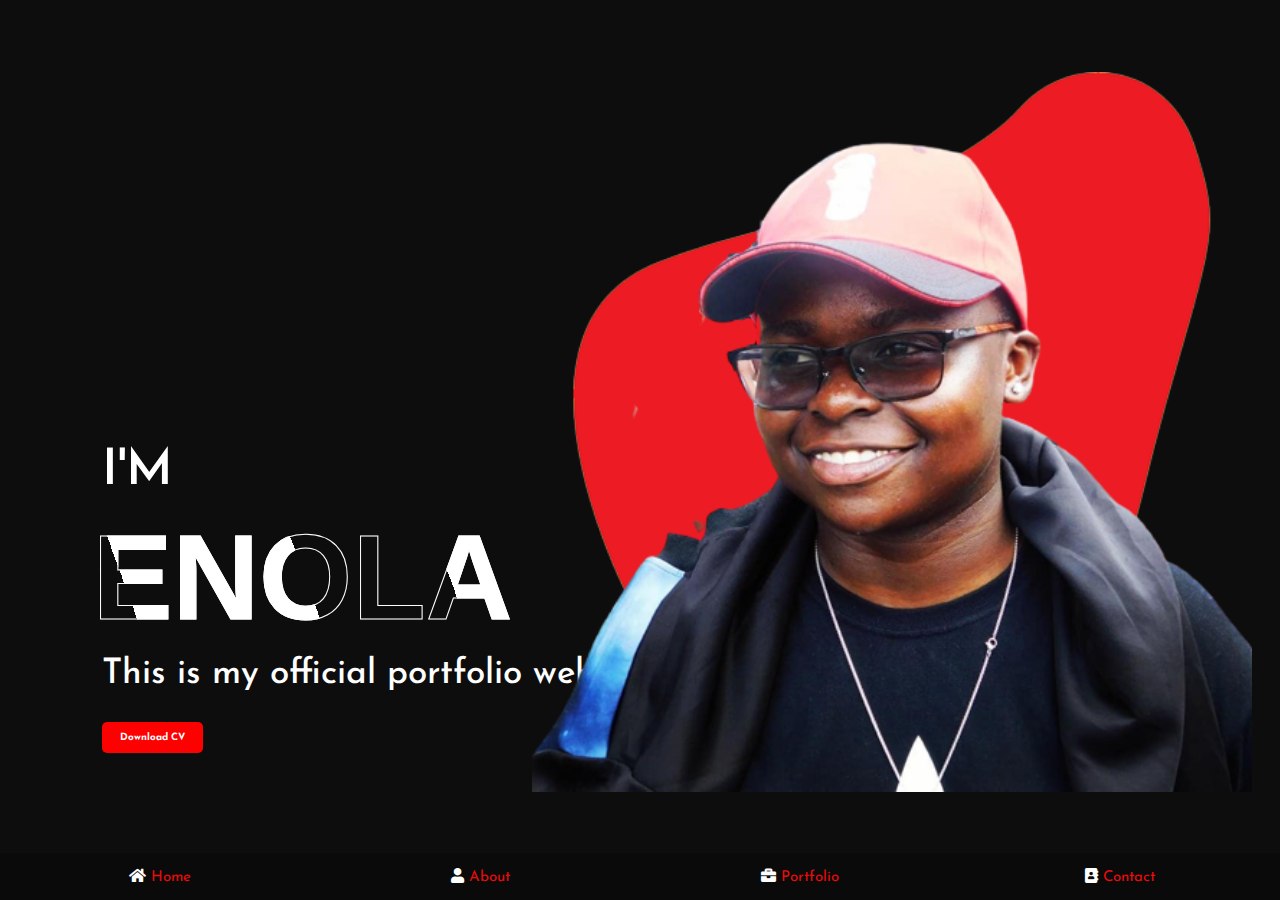
<file: index.html>
<!DOCTYPE html>
<html lang="en">
<head>
    <meta charset="UTF-8">
    <meta name="viewport" content="width=device-width, initial-scale=1.0">
    <meta http-equiv="X-UA-Compatible" content="ie=edge">
    <title>Enola Anne Julie</title>
    <link rel="stylesheet" href="css/style.css">
    <link rel="stylesheet" href="https://cdnjs.cloudflare.com/ajax/libs/font-awesome/5.15.4/css/all.min.css">
    <link rel="preconnect" href="https://fonts.googleapis.com">
    <link rel="preconnect" href="https://fonts.gstatic.com" crossorigin>
    <link href="https://fonts.googleapis.com/css2?family=Josefin+Sans:ital@0;1&display=swap" rel="stylesheet">
</head>
<body>
    <div class="hero">
        <div class="text-box">
            <p>I'M</p>
            <h1>ENOLA</h1>
            <h3>This is my official portfolio website</h3>
            <div class="detel">
                <a href="#">Download CV</a>
            </div>
        </div>
        <div class="images">
            <img src="images/shape.png" alt="" class="shape"><!--shape-->
            <img src="images/me.png" alt="" class="me"><!--my photo-->
        </div>
    </div>
    <nav class="navbar">
        <a href="#"><i class="fas fa-home"></i><span>Home</span></a>
        <a href="html/about.html"><i class="fas fa-user"></i><span>About</span></a>
        <a href="html/portfolio.html"><i class="fas fa-briefcase"></i><span>Portfolio</span></a>
        <a href="html/contact.html"><i class="fas fa-address-book"></i><span>Contact</span></a>
    </nav>
</body>
</html>
</file>
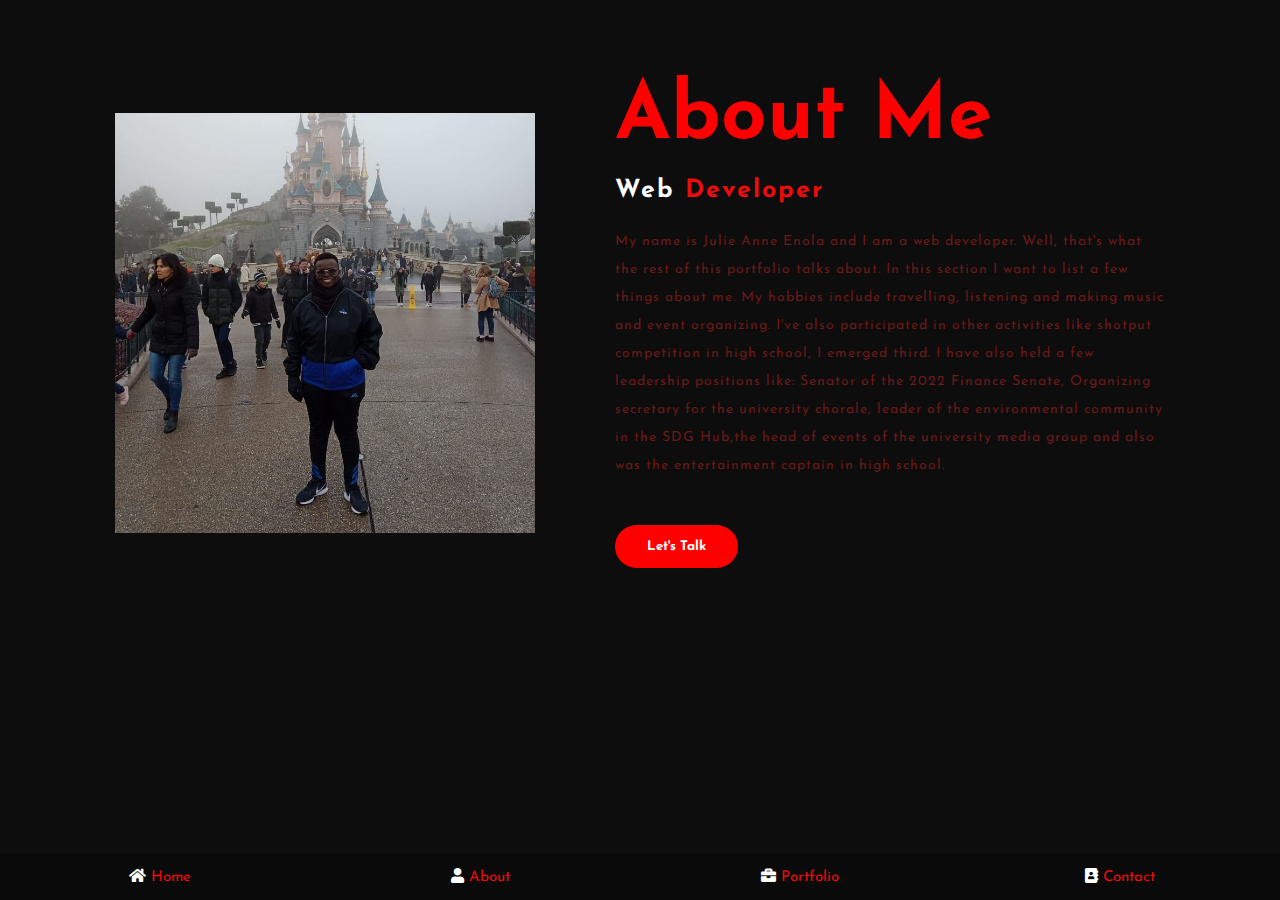
<file: html/about.html>
<!DOCTYPE html>
<html lang="en">
<head>
    <meta charset="UTF-8">
    <meta name="viewport" content="width=device-width, initial-scale=1.0">
    <meta http-equiv="X-UA-Compatible" content="ie=edge">
    <title>Enola Anne Julie</title>
    <link rel="stylesheet" href="../css/style.css">
    <link rel="stylesheet" href="https://cdnjs.cloudflare.com/ajax/libs/font-awesome/5.15.4/css/all.min.css">
    <link rel="preconnect" href="https://fonts.googleapis.com">
    <link rel="preconnect" href="https://fonts.gstatic.com" crossorigin>
    <link href="https://fonts.googleapis.com/css2?family=Josefin+Sans:ital@0;1&display=swap" rel="stylesheet">
</head>
<body>
    <section class="abtme">
        <div class="main">
            <img src="../images/75546013_2203743556586639_1598857337672983061_n.jpg" alt="">
            <div class="abtme-text">
                <h1>About Me</h1>
                <h5>Web <span>Developer</span></h5>
                <p>
                    My name is Julie Anne Enola and I am a web developer. Well, that's what the rest of this portfolio talks about. In this section I want to list a few things about me. My hobbies include travelling, listening and making music and event organizing. I've also participated in other activities like shotput competition in high school, I emerged third. I have also held a few leadership positions like: Senator of the 2022 Finance Senate, Organizing secretary for the university chorale, leader of the environmental community in the SDG Hub,the head of events of the university media group and also was the entertainment captain in high school. 
                </p>
                <a href="contact.html"><button class="mebtn" type="button">Let's Talk</button></a>
            </div>
        </div>
    </section>
    <nav class="navbar">
        <a href="../index.html"><i class="fas fa-home"></i><span>Home</span></a>
        <a href="about.html"><i class="fas fa-user"></i><span>About</span></a>
        <a href="portfolio.html"><i class="fas fa-briefcase"></i><span>Portfolio</span></a>
        <a href="contact.html"><i class="fas fa-address-book"></i><span>Contact</span></a>
    </nav>
</body>
</html>
</file>
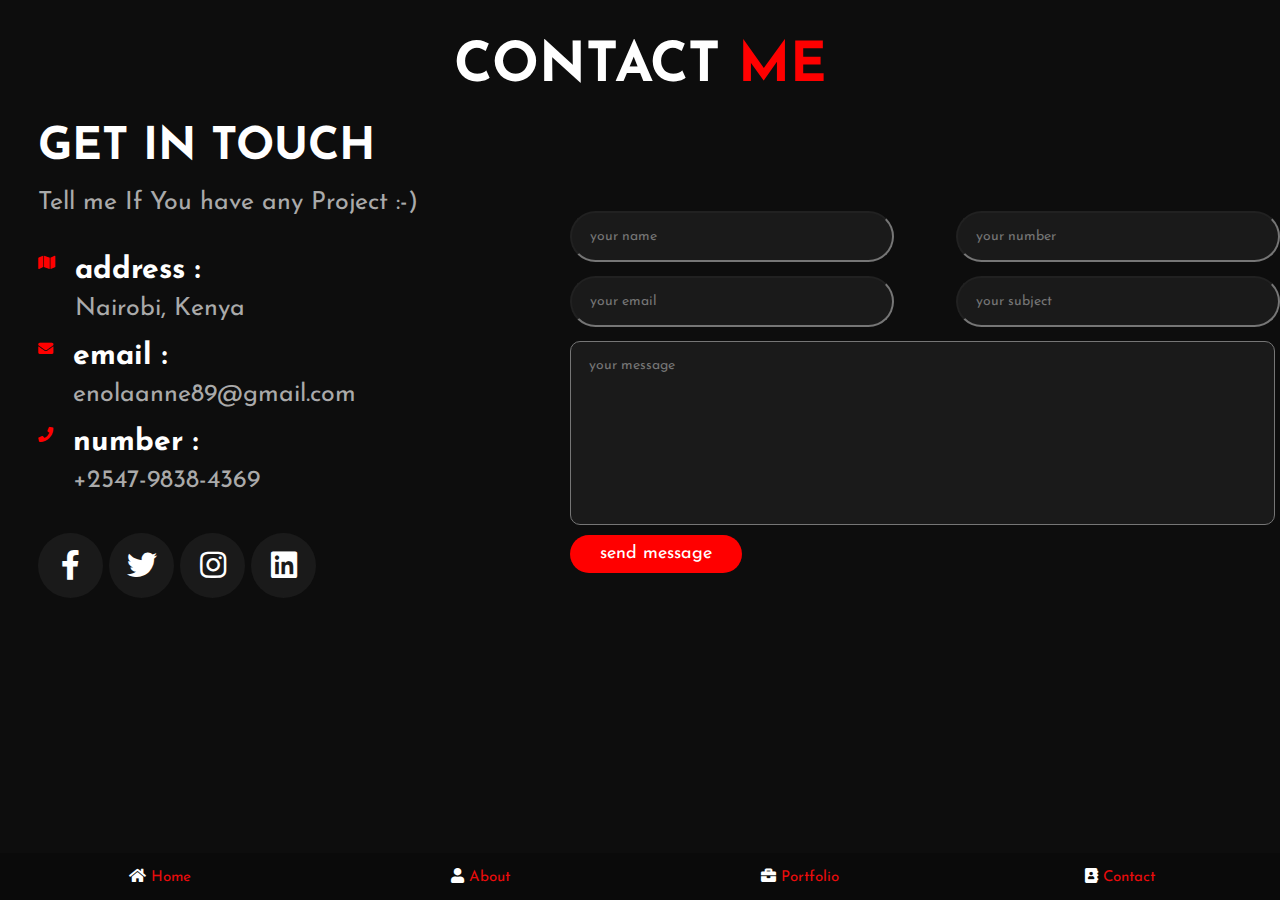
<file: html/contact.html>
<!DOCTYPE html>
<html lang="en">
<head>
    <meta charset="UTF-8">
    <meta name="viewport" content="width=device-width, initial-scale=1.0">
    <meta http-equiv="X-UA-Compatible" content="ie=edge">
    <title>Enola Anne Julie</title>
    <link rel="stylesheet" href="../css/style.css">
    <link rel="stylesheet" href="https://cdnjs.cloudflare.com/ajax/libs/font-awesome/5.15.4/css/all.min.css">
    <link rel="preconnect" href="https://fonts.googleapis.com">
    <link rel="preconnect" href="https://fonts.gstatic.com" crossorigin>
    <link href="https://fonts.googleapis.com/css2?family=Josefin+Sans:ital@0;1&display=swap" rel="stylesheet">
</head>
<body>
    <div class="contact">
        <h1 class="heading">Contact<span> Me</span></h1>  
        <div class="row"> 
            <div class="info-container">
        
                <h1>get in touch</h1>
        
                <p>Tell me If You have any Project :-)</p>
        
                <div class="box-container">
        
                    <div class="box">
                        <i class="fas fa-map"></i>
                        <div class="info">
                            <h3>address :</h3>
                            <p>Nairobi, Kenya</p>
                        </div>
                    </div>
        
                    <div class="box">
                        <i class="fas fa-envelope"></i>
                        <div class="info">
                            <h3>email :</h3>
                            <p>enolaanne89@gmail.com</p>
                        </div>
                    </div>
        
                    <div class="box">
                        <i class="fas fa-phone"></i>
                        <div class="info">
                            <h3>number :</h3>
                            <p>+2547-9838-4369</p>
                        </div>
                    </div>
        
                </div>
        
                <div class="share">
                    <a href="#" class="fab fa-facebook-f"></a>
                    <a href="#" class="fab fa-twitter"></a>
                    <a href="#" class="fab fa-instagram"></a>
                    <a href="#" class="fab fa-linkedin"></a>
                </div>
        
            </div>
        
            <form action="">
        
                <div class="inputBox">
                    <input type="text" placeholder="your name">
                    <input type="number" placeholder="your number">
                </div>
        
                <div class="inputBox">
                    <input type="email" placeholder="your email">
                    <input type="text" placeholder="your subject">
                </div>
        
                <textarea name="" placeholder="your message" id="" cols="30" rows="10"></textarea>
        
                <input type="submit" value="send message" class="btn">
        
            </form>
        
        </div>
        
    </div> 
    <nav class="navbar">
        <a href="../index.html"><i class="fas fa-home"></i><span>Home</span></a>
        <a href="about.html"><i class="fas fa-user"></i><span>About</span></a>
        <a href="portfolio.html"><i class="fas fa-briefcase"></i><span>Portfolio</span></a>
        <a href="contact.html"><i class="fas fa-address-book"></i><span>Contact</span></a>
    </nav>
</body>
</html>
</file>
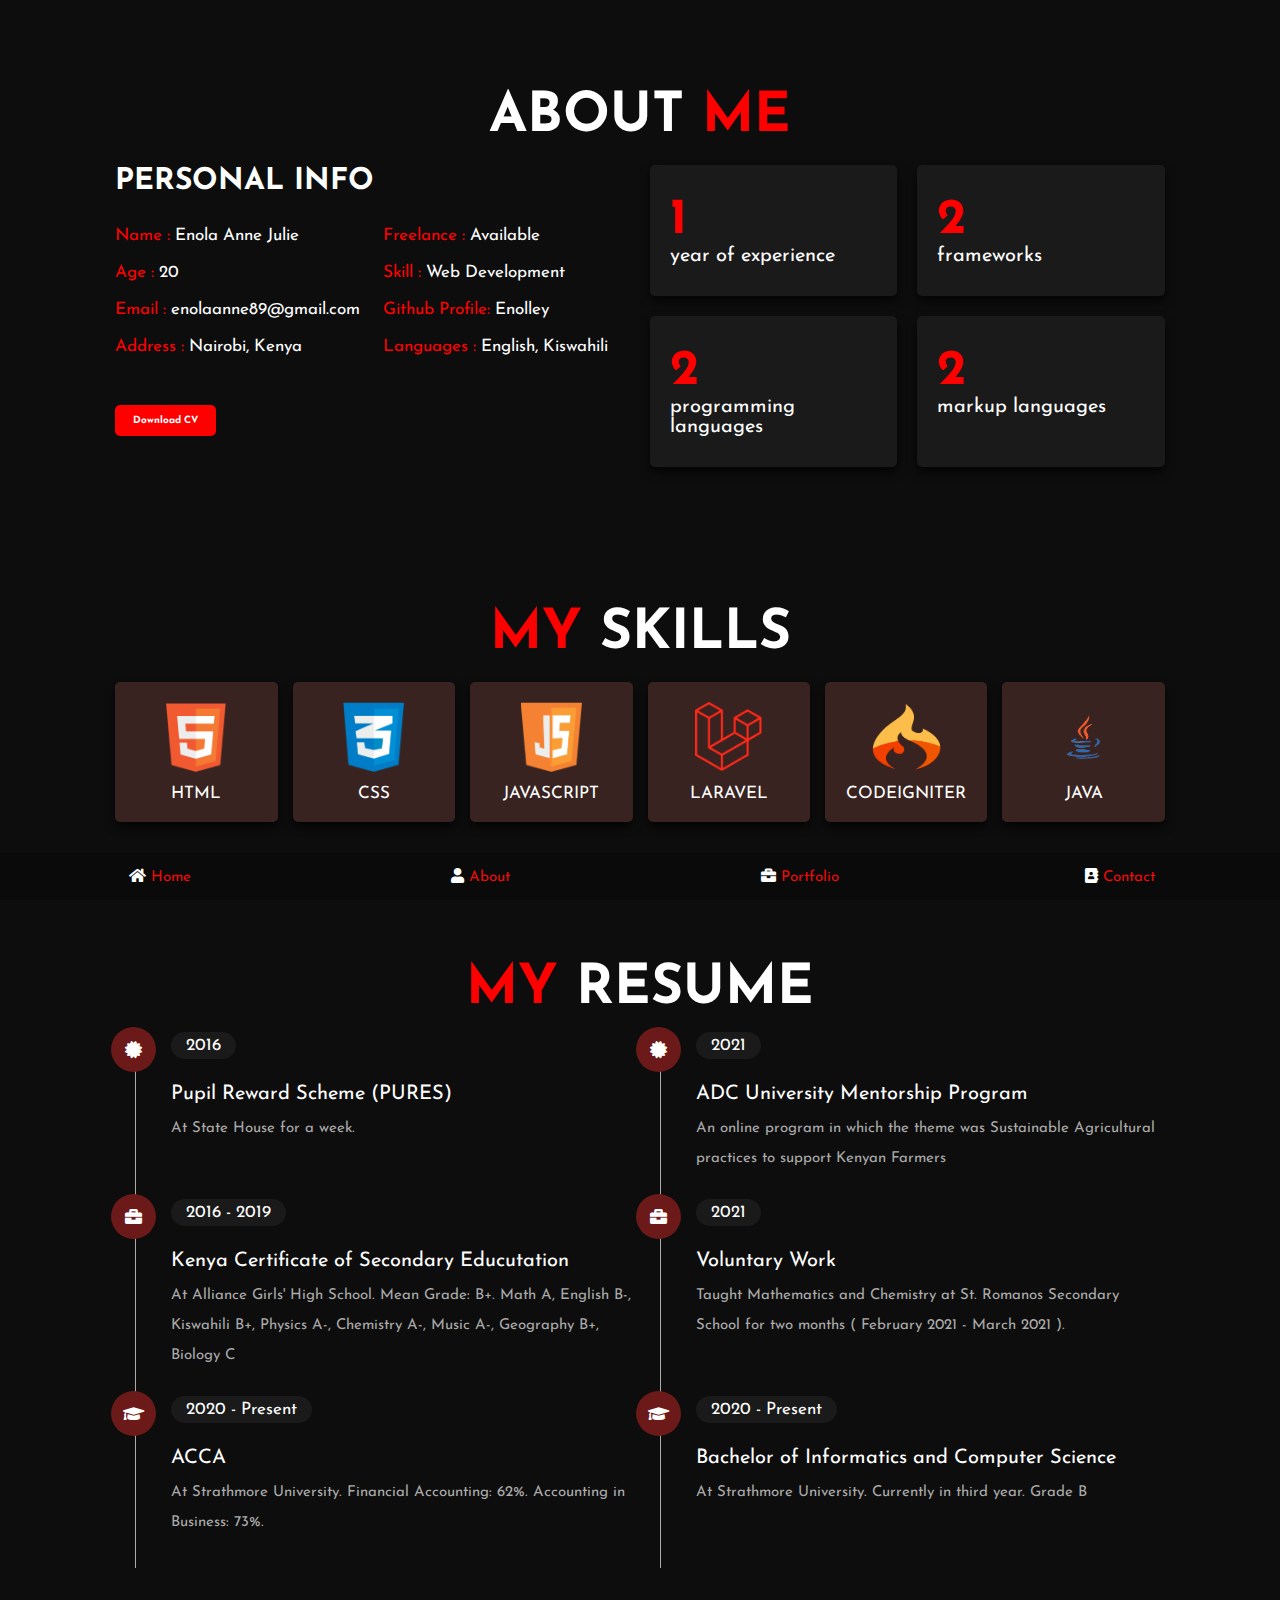
<file: html/portfolio.html>
<!DOCTYPE html>
<html lang="en">
<head>
    <meta charset="UTF-8">
    <meta name="viewport" content="width=device-width, initial-scale=1.0">
    <meta http-equiv="X-UA-Compatible" content="ie=edge">
    <title>Enola Anne Julie</title>
    <link rel="stylesheet" href="../css/style.css">
    <link rel="stylesheet" href="https://cdnjs.cloudflare.com/ajax/libs/font-awesome/5.15.4/css/all.min.css">
    <link rel="preconnect" href="https://fonts.googleapis.com">
    <link rel="preconnect" href="https://fonts.gstatic.com" crossorigin>
    <link href="https://fonts.googleapis.com/css2?family=Josefin+Sans:ital@0;1&display=swap" rel="stylesheet">
</head>
<body>
    <div class="portsection">
        <!-- about section starts  -->

        <section class="about">

            <h1 class="heading"> about <span>me</span> </h1>

            <div class="row">

                <div class="info-container">

                    <h1>personal info</h1>

                    <div class="box-container">

                        <div class="box">
                            <h3> <span>Name : </span> Enola Anne Julie</h3>
                            <h3> <span>Age : </span> 20 </h3>
                            <h3> <span>Email : </span> enolaanne89@gmail.com </h3>
                            <h3> <span>Address : </span> Nairobi, Kenya </h3>
                        </div>
            
                        <div class="box">
                            <h3> <span>Freelance : </span> Available </h3>
                            <h3> <span>Skill : </span> Web Development </h3>
                            <h3> <span>Github Profile: </span><a href="https://github.com/Enolley">Enolley</a></h3>
                            <h3> <span>Languages : </span> English, Kiswahili </h3>
                        </div>

                    </div>

                    <div class="detel">
                        <a href="#">Download CV</a>
                    </div>

                </div>

                <div class="count-container">

                    <div class="box">
                        <h3>1</h3>
                        <p>year of experience</p>
                    </div>

                    <div class="box">
                        <h3>2</h3>
                        <p>frameworks</p>
                    </div>

                    <div class="box">
                        <h3>2</h3>
                        <p>programming languages</p>
                    </div>

                    <div class="box">
                        <h3>2</h3>
                        <p>markup languages</p>
                    </div>

                </div>

            </div>

        </section>

        <!-- about section ends -->

        <!-- skills section starts  -->

        <section class="skills">

            <h1 class="heading"> <span>my</span> skills </h1>

            <div class="box-container">
                <div class="box">
                    <img src="../images/html.png">
                    <h3>html</h3>
                </div>
                <div class="box">
                    <img src="../images/css.png">
                    <h3>css</h3>
                </div>
                <div class="box">
                    <img src="../images/javascript.png">
                    <h3>javascript</h3>
                </div>
                <div class="box">
                    <img src="../images/laravel.png">
                    <h3>laravel</h3>
                </div>
                <div class="box">
                    <img src="../images/codeigniter.png">
                    <h3>codeigniter</h3>
                </div>
                <div class="box">
                    <img src="../images/java.png">
                    <h3>java</h3>
                </div>
            </div>

        </section>

        <!-- skills section ends -->

        <!-- education section starts  -->

        <section class="education">

            <h1 class="heading"> <span>my</span> resume </h1>

            <div class="box-container">

                <div class="box">
                <i class="fas fa-certificate"></i>
                    <span>2016</span>
                    <h3>Pupil Reward Scheme &#40;PURES&#41;</h3>
                    <p>At State House for a week.</p>
                </div>

                <div class="box">
                <i class="fas fa-certificate"></i>
                    <span>2021</span>
                    <h3>ADC University Mentorship Program</h3>
                    <p>An online program in which the theme was Sustainable Agricultural practices to support Kenyan Farmers</p>
                </div>

                <div class="box">
                <i class="fas fa-briefcase"></i>
                    <span>2016 - 2019</span>
                    <h3>Kenya Certificate of Secondary Educutation</h3>
                    <p>At Alliance Girls' High School. Mean Grade: B+. Math A, English B-, Kiswahili B+, Physics A-, Chemistry A-, Music A-, Geography B+, Biology C</p>
                </div>

                <div class="box">
                <i class="fas fa-briefcase"></i>
                    <span>2021</span>
                    <h3>Voluntary Work</h3>
                    <p>Taught Mathematics and Chemistry at St. Romanos Secondary School for two months	&#40; February 2021 - March 2021	&#41;. </p>
                </div>

                <div class="box">
                    <i class="fas fa-graduation-cap"></i>
                    <span>2020 - Present</span>
                    <h3>ACCA</h3>
                    <p>At Strathmore University. Financial Accounting: 62%. Accounting in Business: 73%.</p>
                </div>

                <div class="box">
                    <i class="fas fa-graduation-cap"></i>
                    <span>2020 - Present</span>
                    <h3>Bachelor of Informatics and Computer Science</h3>
                    <p>At Strathmore University. Currently in third year. Grade B</p>
                </div>

            </div>

        </section>

        

        <!-- education section ends -->
</div>   
    <nav class="navbar">
        <a href="../index.html"><i class="fas fa-home"></i><span>Home</span></a>
        <a href="about.html"><i class="fas fa-user"></i><span>About</span></a>
        <a href="portfolio.html"><i class="fas fa-briefcase"></i><span>Portfolio</span></a>
        <a href="contact.html"><i class="fas fa-address-book"></i><span>Contact</span></a>
    </nav>
</body>
</html>
</file>
<file: css/style.css>
*
{
    margin: 0;
    padding: 0;
    font-family: 'Josefin Sans', sans-serif;
}

html::-webkit-scrollbar 
{
  width: 0.5rem;
}

html::-webkit-scrollbar-track 
{
  background: #0d0d0d;
}

html::-webkit-scrollbar-thumb 
{
  background: #ff0000;
  border-radius: 5rem;
}
html {
  font-size: 62.5%;
  overflow-x: hidden;
  background: #0d0d0d;
}
section {
  padding: 5rem 9%;
}

.hero, 
.contact
{
    width: 100%;
    height: 100vh;
    background: #0d0d0d;
}

.navbar 
{
    position: fixed;
    bottom: 0;
    left: 0;
    right: 0;
    display: -webkit-box;
    display: -ms-flexbox;
    display: flex;
    -webkit-box-align: end;
        -ms-flex-align: end;
            align-items: flex-end;
  }
  
  .navbar a 
  {

    padding: 1.5rem;
    font-size: 1.5rem;
    background: #0a0a0a;
    -webkit-box-flex: 1;
        -ms-flex: 1;
            flex: 1;
    color: #eb0c0c;
    text-align: center;
    -webkit-transition: .2s linear;
    transition: .2s linear;
    text-decoration: none;
  }
  
  .navbar a i 
  {
    color: #ffffff;
    padding-right: .5rem;
  }
  
  .navbar a:hover 
  {
    background: #3d3b3b;
    padding: 2rem;
    font-size: 2rem;
    color: #ffffff;
  }
  
  .navbar a:hover i 
  {
    color: #ff0000;
  }
  
@media(max-width:768px)
{
    .navbar a i {
        padding: 0;
      }
      .navbar a span {
        display: none;
      }
      .navbar a:hover {
        padding-bottom: 2rem;
      }
}
.text-box p
{
    font-size: 50px;
    font-weight: 600;
    color: #ffffff;
}
.text-box h1
{
    font-size: 120px;
    line-height: 160px;
    margin-left: -10px;
    color: #ffffff;
    color: transparent;
    -webkit-text-stroke: 1px #ffffff;
    background: url('/images/back.png');
    -webkit-background-clip: text;
    background-position: 0 0;
    animation: back 20s linear infinite;
    font-family: sans-serif;
}
@keyframes back
{
    100%
    {
        background-position: 2000px 0;
    }
}
.text-box h3
{
   font-size: 35px;
   font-weight: 500; 
   color: #ffffff;
}
.text-box
{
    position: absolute;
    margin-left: 8%;
    bottom: 13%;
}
.detel a
{
    background: #ff0000;
    padding: 10px 18px;
    text-decoration: none;
    font-weight: bold;
    color: #ffffff;
    display: inline-block;
    margin: 30px 0;
    border-radius: 5px;
}
.detel a:hover
{
    background: #ffffff;
    color: #ff0000;
    padding: 13px 21px ;
}
.images
{
    width: 45%;
    height: 80%;
    position: absolute;
    bottom: 12%;
    right: 100px;
}
.images img
{
    height: 100%;
    position: absolute;
    left: 50%;
    bottom: 0;
    transform: translateX(-50%);
    transition: bottom 1s, left 1s;
}
.images:hover .shape
{
    bottom: 40px;
}
.images:hover .me
{
    left: 45%;
    padding-top: 5px;
}
.heading 
{
    text-align: center;
    font-size: 55px;
    /*padding-top: 4rem;*/
    color: #fff;
    text-transform: uppercase;
    padding: 4rem 2rem 2rem 2rem;
}
  
.heading span 
{
    text-transform: uppercase;
    color: #ff0000;
}
.contact .row 
{
    display: -webkit-box;
    display: -ms-flexbox;
    display: flex;
    -webkit-box-align: center;
        -ms-flex-align: center;
            align-items: center;
    -ms-flex-wrap: wrap;
        flex-wrap: wrap;
    gap: 2rem;
  }
  
  .contact .row .info-container 
  {
    width: 40%;
    margin-left: 3%;
  }
  
  .contact .row .info-container h1 {
    font-size: 4.5rem;
    text-transform: uppercase;
    color: #fff;
    padding: 1rem 0;
  }
  
  .contact .row .info-container p 
  {
    font-size: 2.5rem;
    line-height: 1;
    color: #aaa;
    padding: 1rem 0;
  }
  
  .contact .row .info-container .box-container 
  {
    padding:2.5rem 0;
  }
  
  .contact .row .info-container .box-container .box 
  {
    display: -webkit-box;
    display: -ms-flexbox;
    display: flex;
    gap: 2rem;
    padding: 0.5rem 0;
  }
  
  .contact .row .info-container .box-container .box i 
  {
    font-size: 1.5rem;
    color: #ff0000;
  }
  
  .contact .row .info-container .box-container .box h3 {
    font-size: 30px;
    color: #fff;
  }
  
  .contact .row .info-container .share a 
  {
    font-size: 30px;
    height: 6.5rem;
    width: 6.5rem;
    line-height: 6.5rem;
    border-radius: 50%;
    background: #1a1a1a;
    color: #fff;
    text-align: center;
    margin-right: .3rem;
    text-decoration: none;
  }
  
  .contact .row .info-container .share a:hover 
  {
    background: #ff0000;
  }
  
  .contact .row form 
  {
    -webkit-box-flex: 1;
        -ms-flex: 1 1 40%;
            flex: 1 1 40%;
    width: 50%;
    padding-top: 5%;
  }
  
  .contact .row form .inputBox {
    display: -webkit-box;
    display: -ms-flexbox;
    display: flex;
    -ms-flex-wrap: wrap;
        flex-wrap: wrap;
    -webkit-box-pack: justify;
        -ms-flex-pack: justify;
            justify-content: space-between;
  }
  
  .contact .row form .inputBox input 
  {
    width: 40%;
  }
  
  .contact .row form .inputBox input,
  .contact .row form textarea {
    border-radius: 5rem;
    padding: 16px 1.8rem;
    font-size: 14px;
    color: #fff;
    text-transform: none;
    margin: .7rem 0;
    background: #1a1a1a;
  }
  
  .contact .row form textarea {
    width: 94%;
    border-radius: 1rem;
    resize: none;
    height: auto;
  }
  
  .contact .row form .btn {
    padding: 1rem 3rem;
    cursor: pointer;
    font-size: 18px;
  }
  
  .contact .row form .btn:hover {
    background: #fff;
    color: #0d0d0d;
  }
  .btn
  {
    border-radius: 50px;
    background: #ff0000;
    color: #ffffff;
    border: none;
  }
  .btn:hover
  {
    background: #ffffff;
    color: #ff0000;
  }

  /* Portfolio*/

  .about .row {
    display: -webkit-box;
    display: -ms-flexbox;
    display: flex;
    -webkit-box-align: center;
        -ms-flex-align: center;
            align-items: center;
    -ms-flex-wrap: wrap;
        flex-wrap: wrap;
    gap: 2rem;
  }
  
  .about .row .info-container {
    -webkit-box-flex: 1;
        -ms-flex: 1 1 42rem;
            flex: 1 1 42rem;
  }
  
  .about .row .info-container h1 {
    font-size: 3rem;
    color: #fff;
    text-transform: uppercase;
    padding-bottom: 1rem;
  }
  
  .about .row .info-container .box-container {
    padding: 1rem 0;
    display: -webkit-box;
    display: -ms-flexbox;
    display: flex;
    -ms-flex-wrap: wrap;
        flex-wrap: wrap;
    gap: 2rem;
  }
  
  .about .row .info-container .box-container .box {
    -webkit-box-flex: 1;
        -ms-flex: 1 1 20rem;
            flex: 1 1 20rem;
  }
  
  .about .row .info-container .box-container .box h3 {
    font-size: 1.7rem;
    color: #fff;
    padding: 1rem 0;
    font-weight: normal;
  }
  
  .about .row .info-container .box-container .box h3 span {
    color: #ff0000;
  }
  
  .about .row .count-container {
    -webkit-box-flex: 1;
        -ms-flex: 1 1 42rem;
            flex: 1 1 42rem;
    display: -webkit-box;
    display: -ms-flexbox;
    display: flex;
    -ms-flex-wrap: wrap;
        flex-wrap: wrap;
    gap: 2rem;
  }
  
  .about .row .count-container .box {
    -webkit-box-flex: 1;
        -ms-flex: 1 1 20rem;
            flex: 1 1 20rem;
    padding: 3rem 2rem;
    border-radius: .5rem;
    background: #1a1a1a;
    -webkit-box-shadow: 0 0.5rem 1rem rgba(0, 0, 0, 0.7);
            box-shadow: 0 0.5rem 1rem rgba(0, 0, 0, 0.7);
  }
  
  .about .row .count-container .box h3 {
    font-size: 5rem;
    color: #ff0000;
  }
  
  .about .row .count-container .box p {
    font-size: 2rem;
    color: #ffffff;
  }

  .about .row .box-container h3 a
  {
    text-decoration: none;
    color: #ffffff;
  }
  
  .skills .box-container {
    display: -ms-grid;
    display: grid;
    -ms-grid-columns: (minmax(16rem, 1fr))[auto-fit];
        grid-template-columns: repeat(auto-fit, minmax(16rem, 1fr));
    gap: 1.5rem;
  }
  
  .skills .box-container .box {
    padding: 2rem;
    text-align: center;
    -webkit-box-shadow: 0 0.5rem 1rem rgba(0, 0, 0, 0.7);
            box-shadow: 0 0.5rem 1rem rgba(0, 0, 0, 0.7);
    border-radius: .5rem;
    background: #382321;
  }
  
  .skills .box-container .box:hover {
    background: #362f2f;
  }
  
  .skills .box-container .box:hover h3 {
    color: #ff0000;
  }
  
  .skills .box-container .box img {
    height: 7rem;
    margin-bottom: 1rem;
  }
  
  .skills .box-container .box h3 {
    color: #fff;
    font-size: 1.7rem;
    font-weight: normal;
    text-transform: uppercase;
  }
  
  .education .box-container {
    display: -webkit-box;
    display: -ms-flexbox;
    display: flex;
    -ms-flex-wrap: wrap;
        flex-wrap: wrap;
  }
  
  .education .box-container .box {
    -webkit-box-flex: 1;
        -ms-flex: 1 1 40rem;
            flex: 1 1 40rem;
    margin-left: 2rem;
    padding-top: 0;
    padding-bottom: 0;
    padding-left: 3.5rem;
    padding-bottom: 3rem;
    border-left: 0.1rem solid #aaa;
    position: relative;
  }
  
  .education .box-container .box i {
    height: 4.5rem;
    width: 4.5rem;
    line-height: 4.5rem;
    font-size: 1.7rem;
    border-radius: 50%;
    background: #6b1919;
    color: #fff;
    text-align: center;
    position: absolute;
    top: -1rem;
    left: -2.5rem;
  }
  
  .education .box-container .box span {
    font-size: 1.7rem;
    color: #fff;
    border-radius: 5rem;
    padding: .5rem 1.5rem;
    background: #1a1a1a;
  }
  
  .education .box-container .box h3 {
    font-size: 2rem;
    padding: 1rem 0;
    color: #fff;
    padding-top: 3rem;
    font-weight: normal;
  }
  
  .education .box-container .box p {
    font-size: 1.5rem;
    color: #aaa;
    line-height: 2;
  }
  
  .portfolio {
    text-align: center;
  }
  
  .portfolio .box-container {
    display: -ms-grid;
    display: grid;
    -ms-grid-columns: (minmax(31rem, 1fr))[auto-fit];
        grid-template-columns: repeat(auto-fit, minmax(31rem, 1fr));
    gap: 1.5rem;
    margin-bottom: 2rem;
  }
  
  .portfolio .box-container .box {
    height: 30rem;
    overflow: hidden;
    position: relative;
  }
  
  .portfolio .box-container .box:hover .content {
    -webkit-transform: translateY(0%);
            transform: translateY(0%);
  }
  
  .portfolio .box-container .box img {
    height: 100%;
    width: 100%;
    -o-object-fit: cover;
       object-fit: cover;
  }
  
  .portfolio .box-container .box .content {
    position: absolute;
    top: 0;
    left: 0;
    height: 100%;
    width: 100%;
    background: #1a1a1a;
    display: -webkit-box;
    display: -ms-flexbox;
    display: flex;
    -webkit-box-orient: vertical;
    -webkit-box-direction: normal;
        -ms-flex-flow: column;
            flex-flow: column;
    -webkit-box-align: center;
        -ms-flex-align: center;
            align-items: center;
    -webkit-box-pack: center;
        -ms-flex-pack: center;
            justify-content: center;
    padding: 2rem;
    -webkit-transform: translateY(-100%);
            transform: translateY(-100%);
    -webkit-transition: .2s linear;
    transition: .2s linear;
  }
  
  .portfolio .box-container .box .content h3 {
    font-size: 2.5rem;
    color: #fff;
    text-transform: uppercase;
    font-weight: normal;
  }
  
  .portfolio .box-container .box .content p {
    padding: 1rem 0;
    font-size: 1.5rem;
    line-height: 2;
    color: #aaa;
  }
  
  .portfolio .box-container .box .content a {
    font-size: 2rem;
    color: #28a5b8;
  }
  
  .portfolio .box-container .box .content a:hover {
    color: #fff;
  }

  .abtme
  {
    width: 100%;
    padding: 78px 0px;
    background-color: #0d0d0d;
  }
  .abtme img
  {
    height: auto;
    width: 420px;
  }
  .abtme-text
  {
    width: 550px;
  }
  .abtme .main
  {
    width: 1130px;
    max-width: 95%;
    margin: 0 auto;
    display: flex;
    align-items: center;
    justify-content: space-around;
  }
.abtme-text h1
{
  color: #ff0000;
  font-size: 80px;
  text-transform: capitalize;
  margin-bottom: 20px;
}
.abtme-text h5
{
  color: #ffffff;
  font-size: 25px;
  text-transform: capitalize;
  margin-bottom: 25px;
  letter-spacing: 2px;
}
.abtme-text span
{
  color: #eb0c0c;
}
.abtme-text p
{
  color: #6b1919;
  letter-spacing: 1px;
  line-height: 28px;
  font-size: 14px;
  margin-bottom: 45px;
}
.mebtn
{
  background: #ff0000;
  color: #ffffff;
  text-decoration: none;
  border: 2px solid transparent;
  font-weight: bold;
  padding: 13px 30px;
  border-radius: 30px;
  transition: .4s;
}
.mebtn:hover
{
  background: transparent;
  border: 2px solid #ff0000;
  cursor: pointer;
}
</file>
